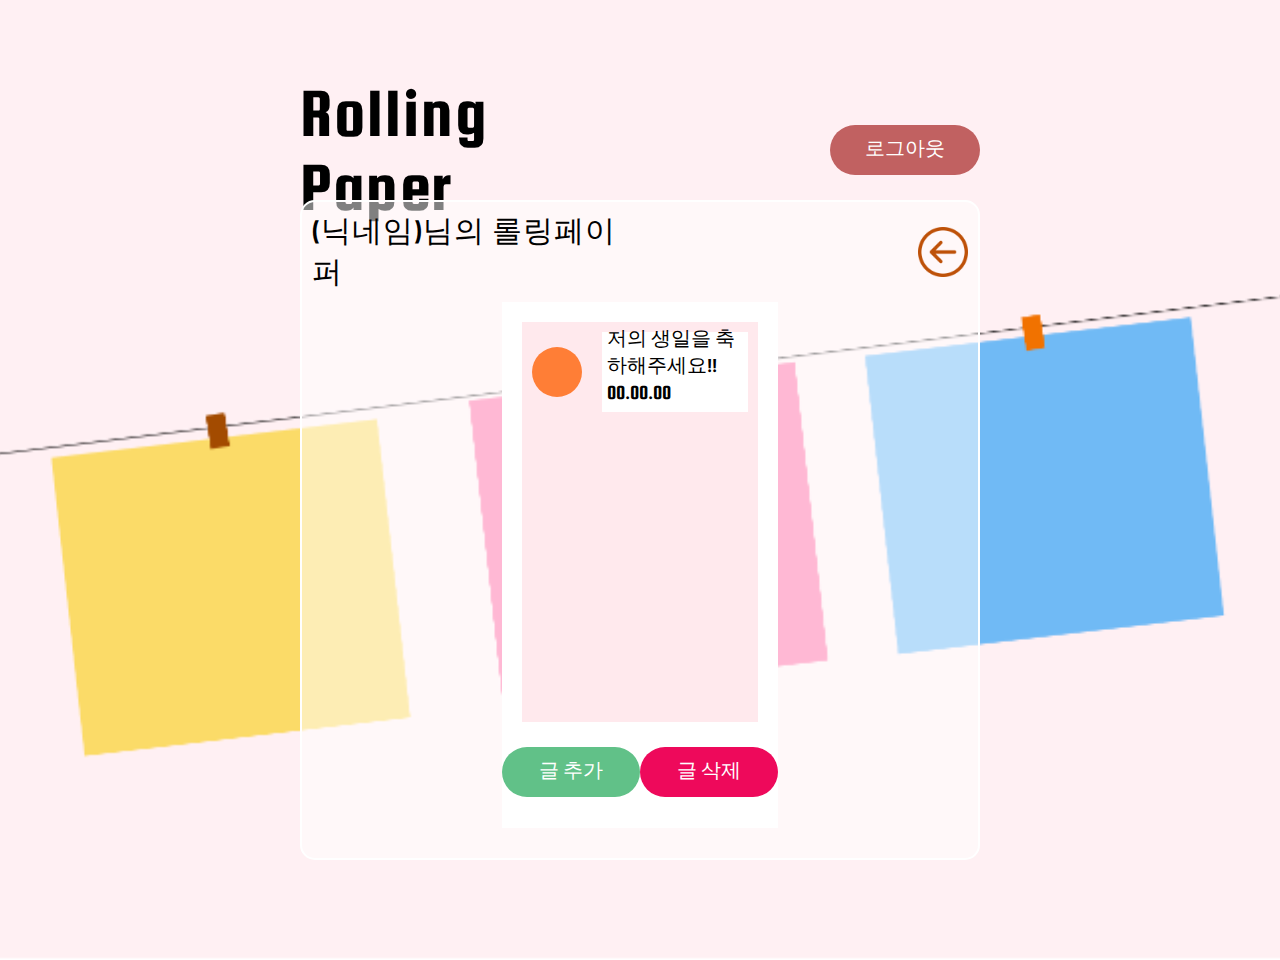
<file: html/mypage.html>
<!DOCTYPE html>
<html lang="en">
<head>
    <meta charset="UTF-8">
    <meta http-equiv="X-UA-Compatible" content="IE=edge">
    <meta name="viewport" content="width=device-width, initial-scale=1.0">
    <link rel="stylesheet" href="../src/css/mypage.css">
    <title>mypage</title>
</head>
<body>
    <div class="container">
        <!-- header -->
        <div class="header">
            <div class="logo">
                <!-- 클릭 시 첫 화면으로 돌아갑니다. -->
                <a href="../index.html">Rolling Paper</a>
            </div>
            <div class="logInOut">
                <!-- 클릭 시 첫번째 화면으로 이동해야 합니다. -->
                <a class="logout">로그아웃</a>
            </div>
        </div>
        <!-- content -->
        <div class="myPaper">
            <div class="myPaperHeader">
                <div class="owner">
                    <!-- 임시로 하드코딩하였습니다. 추후 백에서 데이터를 받아와야 하는 부분입니다. -->
                    <p id="nicknamePaper">(닉네임)님의 롤링페이퍼</p>
                </div>
                <div class="back">
                    <!-- 화살표 클릭시 메인페이지로 돌아갑니다.` -->
                    <a class="backArrow" href="../index.html">
                        <img src="../src/image/backButton.png">
                    </a>
                </div>
            </div>
            <div class="theList">
                <div class="listContainer">
                    <!-- listContent를 백에서 받아와야 합니다.(제목 / 날짜) 일단 하드코딩으로 임의의 데이터를 추가하였습니다. -->
                    <div class="listContent">
                        <div class="circle">
                            <span></span>
                        </div>
                        <div class="titleDate" onclick="showPaper();">
                            <div class="title">
                                <span id="listTitle">저의 생일을 축하해주세요!!</span>
                            </div>
                            <div class="date">
                                <span id="listDate">00.00.00</span>
                            </div>
                        </div>
                    </div>
                </div>
                <div class="plusDelete">
                    <div class="plus">
                        <a class="contentPlus" href="./mypagePlus.html">글 추가</a>
                    </div>
                    <div class="delete">
                        <a class="contentDelete" href="./mypageDelete.html">글 삭제</a>
                    </div>
                </div>
            </div>
        </div>
    </div>
    <script src="../src/js/mypage.js"></script>
</body>
</html>
</file>
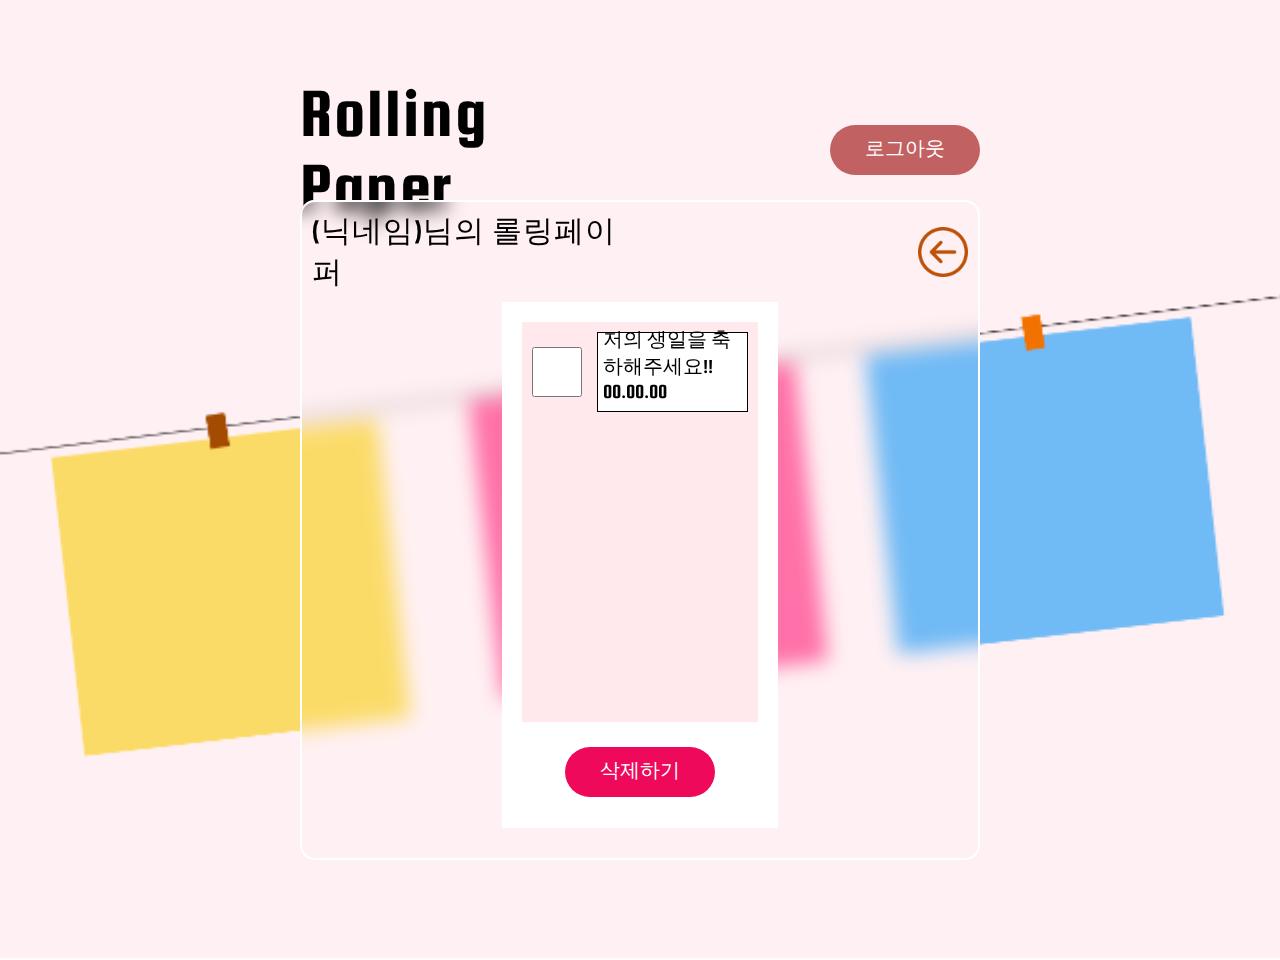
<file: html/mypageDelete.html>
<!DOCTYPE html>
<html lang="en">
<head>
    <meta charset="UTF-8">
    <meta http-equiv="X-UA-Compatible" content="IE=edge">
    <meta name="viewport" content="width=device-width, initial-scale=1.0">
    <link rel="stylesheet" href="../src/css/mypageDelete.css">
    <title>myPage/delete</title>
</head>
<body>
    <div class="container">
        <!-- header -->
        <div class="header">
            <div class="logo">
                <a href="../index.html">Rolling Paper</a>
            </div>
            <div class="logInOut">
                <!-- 클릭 시 첫번째 화면으로 이동해야 합니다. -->
                <a class="logout">로그아웃</a>
            </div>
        </div>
        <!-- content -->
        <div class="contentDelete">
            <div class="myPaperHeader">
                <div class="owner">
                    <!-- 임시로 하드코딩하였습니다. 추후 백에서 데이터를 받아와야 하는 부분입니다. -->
                    <p id="nicknamePaper">(닉네임)님의 롤링페이퍼</p>
                </div>
                <div class="back">
                    <!-- 화살표 클릭시 메인페이지로 돌아갑니다.` -->
                    <a class="backArrow" href="./mypage.html">
                        <img src="../src/image/backButton.png">
                    </a>
                </div>
            </div>
            <div class="delete">
                <div class="deleteContainer">
                    <!-- 목록 하나당 해당되는 부분입니다. -->
                    <div class="listContent">
                        <div class="checkbox">
                            <input type="checkbox" id="check">
                        </div>
                        <div class="titleDate">
                            <div class="title">
                                <!-- 임의로 함수를 선언한 것일 뿐 아직 그 부분 웹페이지는 구현되어 있지 않아 작동하지 않습니다. -->
                                <span id="listTitle">저의 생일을 축하해주세요!!</span>
                            </div>
                            <div class="date">
                                <span id="listDate">00.00.00</span>
                            </div>
                        </div>
                    </div>
                </div>
                <div class="deleteButton">
                    <a class="minusContent" onclick="contentMinus();">삭제하기</a>
                </div>
            </div>
        </div>
    </div>
</body>
</file>
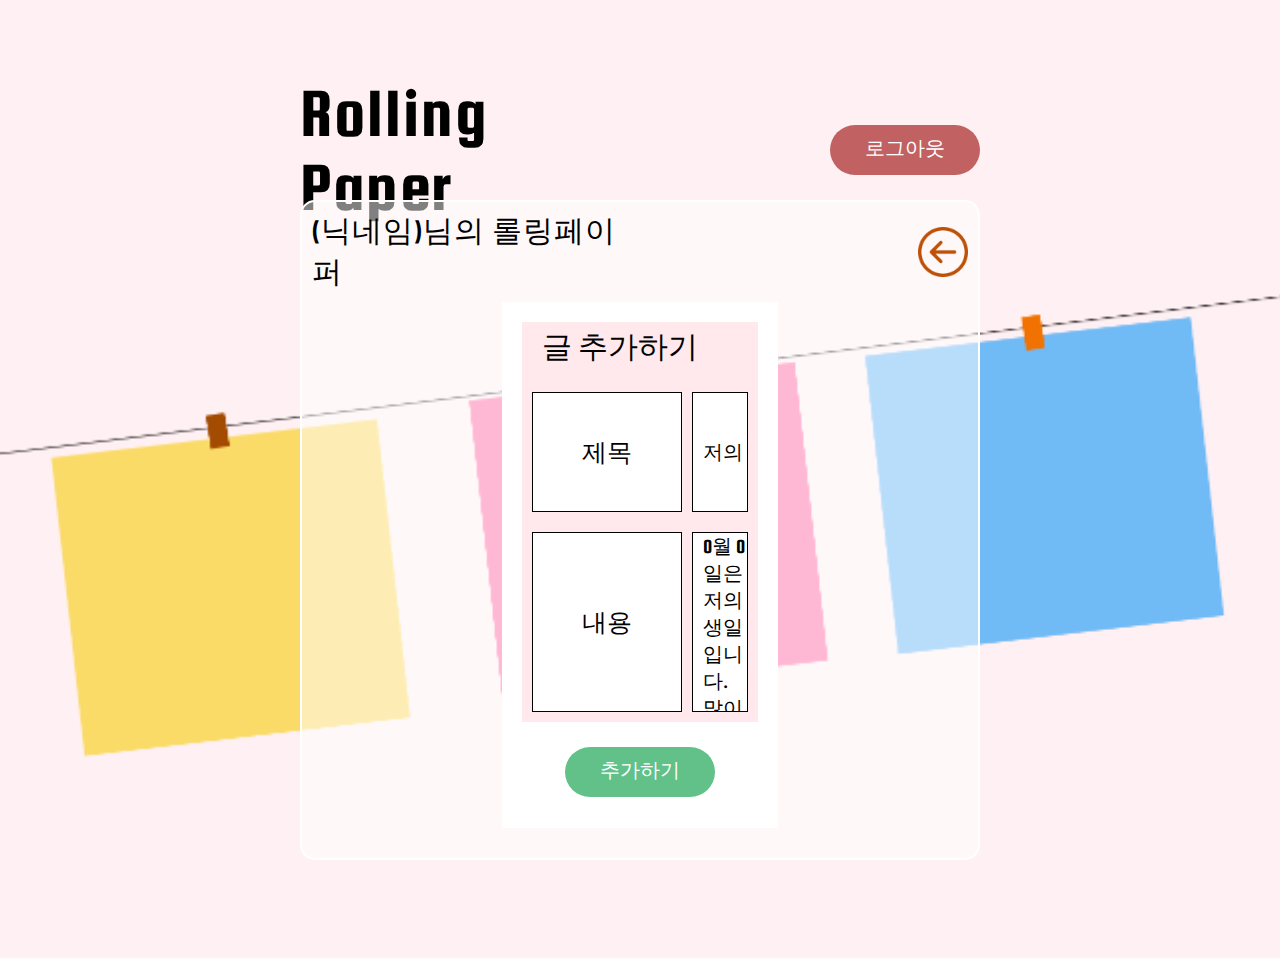
<file: html/mypagePlus.html>
<!DOCTYPE html>
<html lang="en">
<head>
    <meta charset="UTF-8">
    <meta http-equiv="X-UA-Compatible" content="IE=edge">
    <meta name="viewport" content="width=device-width, initial-scale=1.0">
    <link rel="stylesheet" href="../src/css/mypagePlus.css">
    <title>myPage/plus</title>
</head>
<body>
    <div class="container">
        <!-- header -->
        <div class="header">
            <div class="logo">
                <a href="../index.html">Rolling Paper</a>
            </div>
            <div class="logInOut">
                <!-- 클릭 시 첫번째 화면으로 이동해야 합니다. -->
                <a class="logout">로그아웃</a>
            </div>
        </div>
        <!-- content -->
        <div class="contentPlus">
            <div class="myPaperHeader">
                <div class="owner">
                    <!-- 임시로 하드코딩하였습니다. 추후 백에서 데이터를 받아와야 하는 부분입니다. -->
                    <p id="nicknamePaper">(닉네임)님의 롤링페이퍼</p>
                </div>
                <div class="back">
                    <!-- 화살표 클릭시 메인페이지로 돌아갑니다.` -->
                    <a class="backArrow" href="./mypage.html">
                        <img src="../src/image/backButton.png">
                    </a>
                </div>
            </div>
            <div class="plus">
                <div class="plusContainer">
                    <div class="plusHeader">
                        <p>글 추가하기</p>
                    </div>
                    <!-- 백으로 보내야하는 내용: 임시로 작성만 하였습니다. -->
                    <div id="plusContent">
                        <div id="paperTitle">
                            <div class="title">제목</div>
                            <input id="title" type="text" value="저의 생일을 축하해주세요!!">
                        </div>
                        <div id="paperContent">
                            <div class="content">내용</div>
                            <textarea id="content">0월 0일은 저의 생일입니다. 많이 축하해주세요!!</textarea>
                        </div>
                    </div>
                </div>
                <div class="plusButton">
                    <a class="addContent" onclick="contentPlus();">추가하기</a>
                </div>
            </div>
        </div>
    </div>
</body>
</html>
</file>
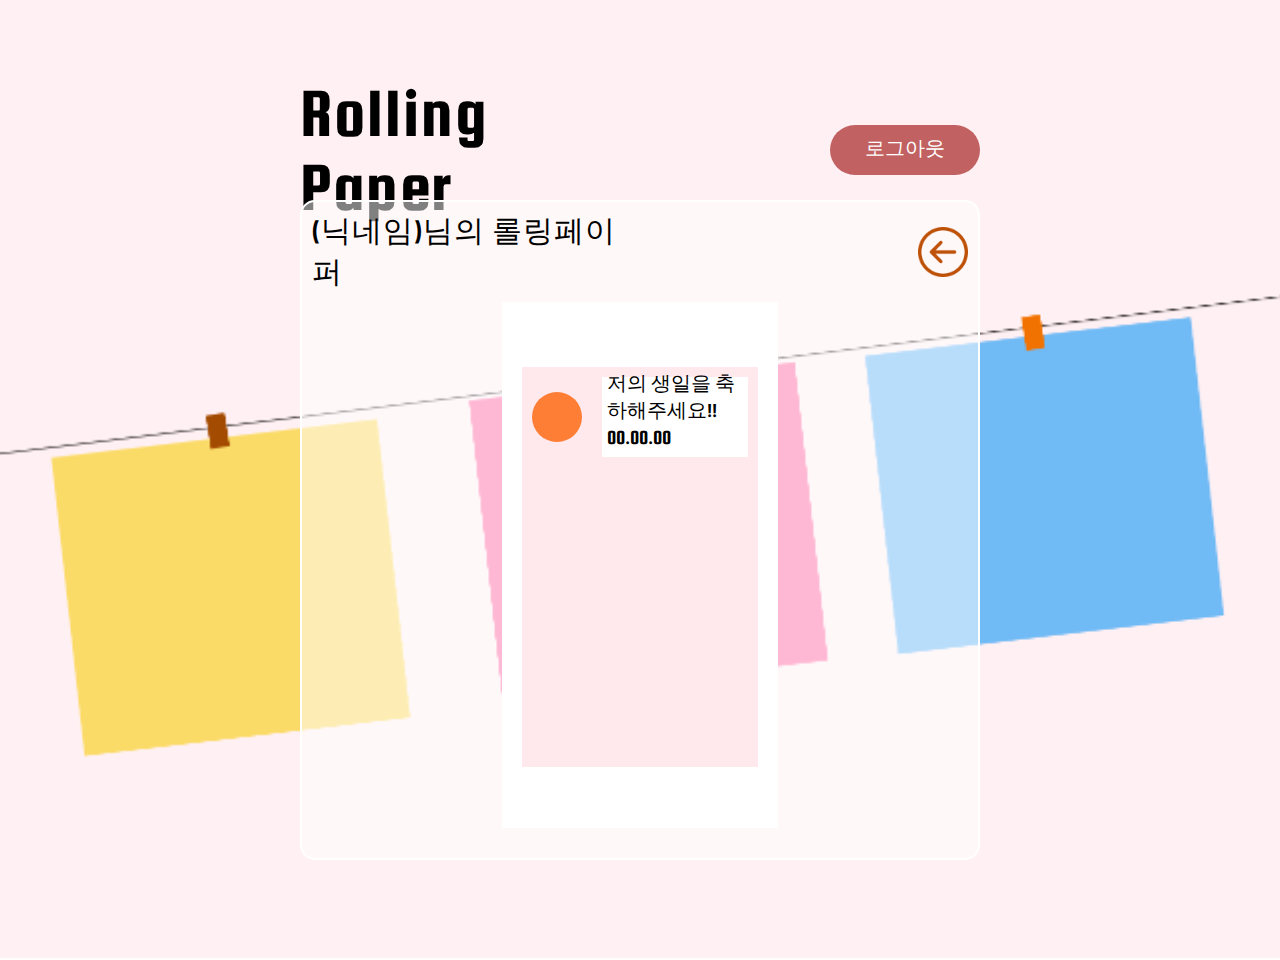
<file: html/nicknamePage.html>
<!DOCTYPE html>
<html lang="en">
<head>
    <meta charset="UTF-8">
    <meta http-equiv="X-UA-Compatible" content="IE=edge">
    <meta name="viewport" content="width=device-width, initial-scale=1.0">
    <link rel="stylesheet" href="../src/css/nicknamePage.css">
    <title>mypage</title>
</head>
<body>
    <div class="container">
        <!-- header -->
        <div class="header">
            <div class="logo">
                <!-- 클릭 시 첫 화면으로 돌아갑니다. -->
                <a href="../index.html">Rolling Paper</a>
            </div>
            <div class="logInOut">
                <!-- 클릭 시 첫번째 화면으로 이동해야 합니다. -->
                <a class="logout">로그아웃</a>
            </div>
        </div>
        <!-- content -->
        <div class="myPaper">
            <div class="myPaperHeader">
                <div class="owner">
                    <!-- 임시로 하드코딩하였습니다. 추후 백에서 데이터를 받아와야 하는 부분입니다. -->
                    <p id="nicknamePaper">(닉네임)님의 롤링페이퍼</p>
                </div>
                <div class="back">
                    <!-- 화살표 클릭시 메인페이지로 돌아갑니다.` -->
                    <a class="backArrow" href="../index.html">
                        <img src="../src/image/backButton.png">
                    </a>
                </div>
            </div>
            <div class="theList">
                <div class="listContainer">
                    <!-- listContent를 백에서 받아와야 합니다.(제목 / 날짜) 일단 하드코딩으로 임의의 데이터를 추가하였습니다. -->
                    <div class="listContent">
                        <div class="circle">
                            <span></span>
                        </div>
                        <div class="titleDate" onclick="showPaper();">
                            <div class="title">
                                <span id="listTitle">저의 생일을 축하해주세요!!</span>
                            </div>
                            <div class="date">
                                <span id="listDate">00.00.00</span>
                            </div>
                        </div>
                    </div>
                </div>
            </div>
        </div>
    </div>
    <script src="../src/js/nicknamePage.js"></script>
</body>
</html>
</file>
<file: src/css/mypage.css>
@import url('https://fonts.googleapis.com/css2?family=Squada+One&display=swap');
* {
    margin: 0;
    padding: 0;
    box-sizing: border-box;
    font-family: "Squada One" ,sans-serif;
}
body {
    background-image: url('../image/background.png');
    background-size: cover;
    background-position: center;
}

.container {
    position: relative;
    margin: 100px 300px;
    height: 760px;
    display: flex;
    flex-direction: column;
}

.container .header {
    width: 100%;
    height: 100px;
    display: flex;
    flex-direction: row;
    justify-content: space-evenly;
    align-items: center;
}
.container .header .logo {
    width: 50%;
    height: 100px;
    display: flex;
    justify-content: start;
    align-items: center;
    letter-spacing: 0.1em;
}
.container .header .logo a {
    width: 100%;
    font-size: 70px;
    text-decoration: none;
    color: #000;
    display: flex;
    align-items: center;
    cursor: pointer;
}
.container .header .logInOut {
    width: 50%;
}
.container .header .logInOut .logout {
    float: right;
    text-decoration: none;
    display: block;
    font-size: 20px;
    font-weight: 500;
    width: 150px;
    height: 50px;
    background: #c16161;
    color: #fff;
    padding: 10px 30px;
    text-align: center;
    border-radius: 30px;
    cursor: pointer;
}
.container .header .logInOut .logout:hover {
    background: #803838;
}

.container .myPaper {
    width: 100%;
    height: calc(100% - 100px);
    background-color: rgba(255, 255, 255, 0.5);
    border: 2px solid rgba(255, 255, 255, 1);
    border-radius: 15px;
    display: flex;
    flex-direction: column;
}
.container .myPaper .myPaperHeader {
    display: flex;
    flex-direction: row;
    justify-content: space-evenly;
    align-items: center;
    width: 100%;
    height: 100px;
}
.container .myPaper .myPaperHeader .owner{
    display: flex;
    justify-content: flex-start;
    margin-left: 10px;
    align-items: center;
    width: 50%;
    height: 100px;
}
.container .myPaper .myPaperHeader .owner p {
    font-size: 30px;
    letter-spacing: 1px;
}
.container .myPaper .myPaperHeader .back {
    display: flex;
    align-items: center;
    width: 50%;
    height: 100px;
}
.container .myPaper .myPaperHeader .back .backArrow {
    margin-left: auto;
    margin-right: 10px;
    width: 50px;
    height: 50px;
    cursor: pointer;
}
.container .myPaper .myPaperHeader .back .backArrow img {
    width: 50px;
    height: 50px;
}
.container .myPaper .theList {
    margin: 0 200px;
    height: calc(100% - 130px);
    background-color: #fff;
}
.container .myPaper .theList .listContainer {
    display: flex;
    flex-direction: column;
    margin: 20px 20px 0 20px;
    height: 400px;
    background-color: #ffe9ed;
    overflow-y: auto;
}
.listContainer::-webkit-scrollbar {
    width: 10px;
}
.listContainer::-webkit-scrollbar-thumb {
    height: 100px;
    background: rgba(255, 0, 0, 0.2);
    border-radius: 10px;
    background-clip: padding-box;
    border: 2px solid transparent;
}
.container .myPaper .theList .listContainer .listContent {
    display: flex;
    flex-direction: row;
    margin: 10px 10px 0 10px;
    height: 80px;
    cursor: pointer;
}
.container .myPaper .theList .listContainer .listContent:last-child {
    margin-bottom: 10px;
}
.listContent .circle {
    display: flex;
    justify-content: center;
    align-items: center;
    width: 50px;
    height: 80px;
    z-index: 2;
}
.listContent .circle span {
    width: 50px;
    height: 50px;
    border-radius: 50%;
    background-color: #ff7e36;
}
.listContent .titleDate {
    display: flex;
    flex-direction: column;
    margin-left: 20px;
    height: 80px;
    width: 100%;
    background-color: #fff;
    z-index: 2;
}
.listContent .titleDate:hover {
    background-color: #c5c3c3;
}
.listContent .titleDate .title,
.listContent .titleDate .date {
    margin-left: 5px;
    display: flex;
    align-items: center;
    font-size: 20px;
    height: 50%;
}
.theList .plusDelete {
    display: flex;
    flex-direction: row;
    width: 100%;
    height: 100px;
}
.theList .plusDelete .plus,
.theList .plusDelete .delete {
    display: flex;
    justify-content: center;
    align-items: center;
    width: 50%;
    height: 100%;
}
.theList .plusDelete .plus .contentPlus,
.theList .plusDelete .delete .contentDelete {
    text-decoration: none;
    display: inline-block;
    font-size: 20px;
    font-weight: 500;
    width: 150px;
    height: 50px;
    background: #61c188;
    color: #fff;
    padding: 10px 30px;
    text-align: center;
    border-radius: 30px;
    cursor: pointer;
}
.theList .plusDelete .plus .contentPlus:hover {
    background: #3f915f;
}
.theList .plusDelete .delete .contentDelete {
    background: #ee095b;
}
.theList .plusDelete .delete .contentDelete:hover {
    background: #910636;
}
</file>
<file: src/css/mypageDelete.css>
@import url('https://fonts.googleapis.com/css2?family=Squada+One&display=swap');
* {
    margin: 0;
    padding: 0;
    box-sizing: border-box;
    font-family: "Squada One" ,sans-serif;
}
body {
    background-image: url('../image/background.png');
    background-size: cover;
    background-position: center;
}

.container {
    position: relative;
    margin: 100px 300px;
    height: 760px;
    display: flex;
    flex-direction: column;
}

.container .header {
    width: 100%;
    height: 100px;
    display: flex;
    flex-direction: row;
    justify-content: space-evenly;
    align-items: center;
}
.container .header .logo {
    width: 50%;
    height: 100px;
    display: flex;
    justify-content: start;
    align-items: center;
    letter-spacing: 0.1em;
}
.container .header .logo a {
    width: 100%;
    font-size: 70px;
    text-decoration: none;
    color: #000;
    display: flex;
    align-items: center;
    cursor: pointer;
}
.container .header .logInOut {
    width: 50%;
}
.container .header .logInOut .logout {
    float: right;
    text-decoration: none;
    display: block;
    font-size: 20px;
    font-weight: 500;
    width: 150px;
    height: 50px;
    background: #c16161;
    color: #fff;
    padding: 10px 30px;
    text-align: center;
    border-radius: 30px;
    cursor: pointer;
}
.container .header .logInOut .logout:hover {
    background: #853535;
}

.container .contentDelete {
    width: 100%;
    height: calc(100% - 100px);
    backdrop-filter: blur(10px);
    border: 2px solid rgba(255, 255, 255, 1);
    border-radius: 15px;
    display: flex;
    flex-direction: column;
}
.container .contentDelete .myPaperHeader {
    display: flex;
    flex-direction: row;
    justify-content: space-evenly;
    align-items: center;
    width: 100%;
    height: 100px;
}
.container .contentDelete .myPaperHeader .owner{
    display: flex;
    justify-content: flex-start;
    margin-left: 10px;
    align-items: center;
    width: 50%;
    height: 100px;
}
.container .contentDelete .myPaperHeader .owner p {
    font-size: 30px;
    letter-spacing: 1px;
}
.container .contentDelete .myPaperHeader .back {
    display: flex;
    align-items: center;
    width: 50%;
    height: 100px;
}
.container .contentDelete .myPaperHeader .back .backArrow {
    margin-left: auto;
    margin-right: 10px;
    width: 50px;
    height: 50px;
    cursor: pointer;
}
.container .contentDelete .myPaperHeader .back .backArrow img {
    width: 50px;
    height: 50px;
}
.container .contentDelete .delete {
    margin: 0 200px;
    height: calc(100% - 130px);
    background-color: #fff;
}
.container .contentDelete .delete .deleteContainer {
    display: flex;
    flex-direction: column;
    margin: 20px 20px 0 20px;
    height: 400px;
    background-color: #ffe9ed;
    overflow-y: auto;
}
.deleteContainer::-webkit-scrollbar {
    width: 10px;
}
.deleteContainer::-webkit-scrollbar-thumb {
    height: 100px;
    background: rgba(255, 0, 0, 0.2);
    border-radius: 10px;
    background-clip: padding-box;
    border: 2px solid transparent;
}
.delete .deleteContainer .listContent {
    display: flex;
    flex-direction: row;
    margin: 10px 10px 0 10px;
    height: 80px;
}
.delete .deleteContainer .listContent:last-child {
    margin-bottom: 10px;
}
.delete .deleteContainer .listContent .checkbox {
    display: flex;
    justify-content: center;
    align-items: center;
    height: 80px;
    width: 50px;
}
.delete .deleteContainer .listContent .checkbox #check {
    height: 50px;
    width: 50px;
}
.listContent .titleDate {
    display: flex;
    flex-direction: column;
    margin-left: 15px;
    height: 80px;
    width: 100%;
    background-color: #fff;
    z-index: 2;
    border: solid 1px;
}
.listContent .titleDate .title,
.listContent .titleDate .date {
    margin-left: 5px;
    display: flex;
    align-items: center;
    font-size: 20px;
    height: 50%;
}
.delete .deleteButton {
    display: flex;
    flex-direction: row;
    justify-content: center;
    align-items: center;
    width: 100%;
    height: 100px;
}
.delete .deleteButton .minusContent {
    text-decoration: none;
    display: inline-block;
    font-size: 20px;
    font-weight: 500;
    width: 150px;
    height: 50px;
    background: #ee095b;
    color: #fff;
    padding: 10px 30px;
    text-align: center;
    border-radius: 30px;
    cursor: pointer;
}
.delete .deleteButton .minusContent:hover {
    background: #910636;
}
</file>
<file: src/css/mypagePlus.css>
@import url('https://fonts.googleapis.com/css2?family=Squada+One&display=swap');
* {
    margin: 0;
    padding: 0;
    box-sizing: border-box;
    font-family: "Squada One" ,sans-serif;
}
body {
    background-image: url('../image/background.png');
    background-size: cover;
    background-position: center;
}

.container {
    position: relative;
    margin: 100px 300px;
    height: 760px;
    display: flex;
    flex-direction: column;
}

.container .header {
    width: 100%;
    height: 100px;
    display: flex;
    flex-direction: row;
    justify-content: space-evenly;
    align-items: center;
}
.container .header .logo {
    width: 50%;
    height: 100px;
    display: flex;
    justify-content: start;
    align-items: center;
    letter-spacing: 0.1em;
}
.container .header .logo a {
    width: 100%;
    font-size: 70px;
    text-decoration: none;
    color: #000;
    display: flex;
    align-items: center;
    cursor: pointer;
}
.container .header .logInOut {
    width: 50%;
}
.container .header .logInOut .logout {
    float: right;
    text-decoration: none;
    display: block;
    font-size: 20px;
    font-weight: 500;
    width: 150px;
    height: 50px;
    background: #c16161;
    color: #fff;
    padding: 10px 30px;
    text-align: center;
    border-radius: 30px;
    cursor: pointer;
}
.container .header .logInOut .logout:hover {
    background: #853535;
}

.container .contentPlus {
    width: 100%;
    height: calc(100% - 100px);
    background-color: rgba(255, 255, 255, 0.5);
    border: 2px solid rgba(255, 255, 255, 1);
    border-radius: 15px;
    display: flex;
    flex-direction: column;
}
.container .contentPlus .myPaperHeader {
    display: flex;
    flex-direction: row;
    justify-content: space-evenly;
    align-items: center;
    width: 100%;
    height: 100px;
}
.container .contentPlus .myPaperHeader .owner{
    display: flex;
    justify-content: flex-start;
    margin-left: 10px;
    align-items: center;
    width: 50%;
    height: 100px;
}
.container .contentPlus .myPaperHeader .owner p {
    font-size: 30px;
    letter-spacing: 1px;
}
.container .contentPlus .myPaperHeader .back {
    display: flex;
    align-items: center;
    width: 50%;
    height: 100px;
}
.container .contentPlus .myPaperHeader .back .backArrow {
    margin-left: auto;
    margin-right: 10px;
    width: 50px;
    height: 50px;
    cursor: pointer;
}
.container .contentPlus .myPaperHeader .back .backArrow img {
    width: 50px;
    height: 50px;
}
.container .contentPlus .plus {
    margin: 0 200px;
    height: calc(100% - 130px);
    background-color: #fff;
}
.container .contentPlus .plus .plusContainer {
    display: flex;
    flex-direction: column;
    margin: 20px 20px 0 20px;
    height: 400px;
    background-color: #ffe9ed;
}
.plus .plusContainer .plusHeader {
    display: flex;
    justify-content: start;
    align-items: center;
    width: 100%;
    height: 50px;
}
.plus .plusContainer .plusHeader p {
    font-size: 30px;
    margin-left: 20px;
}
.plus .plusContainer #plusContent {
    display: flex;
    flex-direction: column;
    justify-content: start;
    align-items: center;
    width: 100%;
    height: calc(100% - 50px);
}
.plus .plusContainer #plusContent #paperTitle,
.plus .plusContainer #plusContent #paperContent {
    display: flex;
    flex-direction: row;
    justify-content: start;
    align-items: center;
    margin-top: 10px;
    margin-bottom: 10px;
    width: 100%;
    height: 120px;
}
.plus .plusContainer #plusContent #paperTitle {
    margin-top: 20px;
}
.plus .plusContainer #plusContent #paperContent {
    height: 180px;
}
#paperTitle .title,
#paperContent .content {
    display: flex;
    align-items: center;
    justify-content: center;
    margin: 10px;
    font-size: 25px;
    width: 150px;
    height: 120px;
    border: solid 1px;
    background-color: #fff;
}
#paperContent .content {
    height: 180px;
}
#paperTitle #title,
#paperContent #content {
    display: flex;
    justify-content: start;
    align-items: center;
    margin-right: 10px;
    padding-left: 10px;
    border: solid 1px;
    height: 120px;
    width: calc(100% - 180px);
    background-color: #fff;
    font-size: 20px;
}
#paperContent #content {
    overflow-y: auto;
    resize: none;
    height: 180px;
}
#content::-webkit-scrollbar {
    width: 10px;
}
#content::-webkit-scrollbar-thumb {
    height: 5px;
    background: rgba(255, 0, 0, 0.2);
    border-radius: 10px;
    background-clip: padding-box;
    border: 2px solid transparent;
}
.plus .plusButton {
    display: flex;
    flex-direction: row;
    justify-content: center;
    align-items: center;
    width: 100%;
    height: 100px;
}
.plus .plusButton .addContent {
    text-decoration: none;
    display: inline-block;
    font-size: 20px;
    font-weight: 500;
    width: 150px;
    height: 50px;
    background: #61c188;
    color: #fff;
    padding: 10px 30px;
    text-align: center;
    border-radius: 30px;
    cursor: pointer;
}
.plus .plusButton .addContent:hover {
    background: #3f915f;
}
</file>
<file: src/css/nicknamePage.css>
@import url('https://fonts.googleapis.com/css2?family=Squada+One&display=swap');
* {
    margin: 0;
    padding: 0;
    box-sizing: border-box;
    font-family: "Squada One" ,sans-serif;
}
body {
    background-image: url('../image/background.png');
    background-size: cover;
    background-position: center;
}

.container {
    position: relative;
    margin: 100px 300px;
    height: 760px;
    display: flex;
    flex-direction: column;
}

.container .header {
    width: 100%;
    height: 100px;
    display: flex;
    flex-direction: row;
    justify-content: space-evenly;
    align-items: center;
}
.container .header .logo {
    width: 50%;
    height: 100px;
    display: flex;
    justify-content: start;
    align-items: center;
    letter-spacing: 0.1em;
}
.container .header .logo a {
    width: 100%;
    font-size: 70px;
    text-decoration: none;
    color: #000;
    display: flex;
    align-items: center;
    cursor: pointer;
}
.container .header .logInOut {
    width: 50%;
}
.container .header .logInOut .logout {
    float: right;
    text-decoration: none;
    display: block;
    font-size: 20px;
    font-weight: 500;
    width: 150px;
    height: 50px;
    background: #c16161;
    color: #fff;
    padding: 10px 30px;
    text-align: center;
    border-radius: 30px;
    cursor: pointer;
}
.container .header .logInOut .logout:hover {
    background: #803838;
}

.container .myPaper {
    width: 100%;
    height: calc(100% - 100px);
    background-color: rgba(255, 255, 255, 0.5);
    border: 2px solid rgba(255, 255, 255, 1);
    border-radius: 15px;
    display: flex;
    flex-direction: column;
}
.container .myPaper .myPaperHeader {
    display: flex;
    flex-direction: row;
    justify-content: space-evenly;
    align-items: center;
    width: 100%;
    height: 100px;
}
.container .myPaper .myPaperHeader .owner{
    display: flex;
    justify-content: flex-start;
    margin-left: 10px;
    align-items: center;
    width: 50%;
    height: 100px;
}
.container .myPaper .myPaperHeader .owner p {
    font-size: 30px;
    letter-spacing: 1px;
}
.container .myPaper .myPaperHeader .back {
    display: flex;
    align-items: center;
    width: 50%;
    height: 100px;
}
.container .myPaper .myPaperHeader .back .backArrow {
    margin-left: auto;
    margin-right: 10px;
    width: 50px;
    height: 50px;
    cursor: pointer;
}
.container .myPaper .myPaperHeader .back .backArrow img {
    width: 50px;
    height: 50px;
}
.container .myPaper .theList {
    margin: 0 200px;
    height: calc(100% - 130px);
    background-color: #fff;
}
.container .myPaper .theList .listContainer {
    display: flex;
    flex-direction: column;
    margin: 65px 20px;
    height: 400px;
    background-color: #ffe9ed;
    overflow-y: auto;
}
.listContainer::-webkit-scrollbar {
    width: 10px;
}
.listContainer::-webkit-scrollbar-thumb {
    height: 100px;
    background: rgba(255, 0, 0, 0.2);
    border-radius: 10px;
    background-clip: padding-box;
    border: 2px solid transparent;
}
.container .myPaper .theList .listContainer .listContent {
    display: flex;
    flex-direction: row;
    margin: 10px 10px 0 10px;
    height: 80px;
    cursor: pointer;
}
.container .myPaper .theList .listContainer .listContent:last-child {
    margin-bottom: 10px;
}
.listContent .circle {
    display: flex;
    justify-content: center;
    align-items: center;
    width: 50px;
    height: 80px;
    z-index: 2;
}
.listContent .circle span {
    width: 50px;
    height: 50px;
    border-radius: 50%;
    background-color: #ff7e36;
}
.listContent .titleDate {
    display: flex;
    flex-direction: column;
    margin-left: 20px;
    height: 80px;
    width: 100%;
    background-color: #fff;
    z-index: 2;
}
.listContent .titleDate:hover {
    background-color: #c5c3c3;
}
.listContent .titleDate .title,
.listContent .titleDate .date {
    margin-left: 5px;
    display: flex;
    align-items: center;
    font-size: 20px;
    height: 50%;
}
</file>
